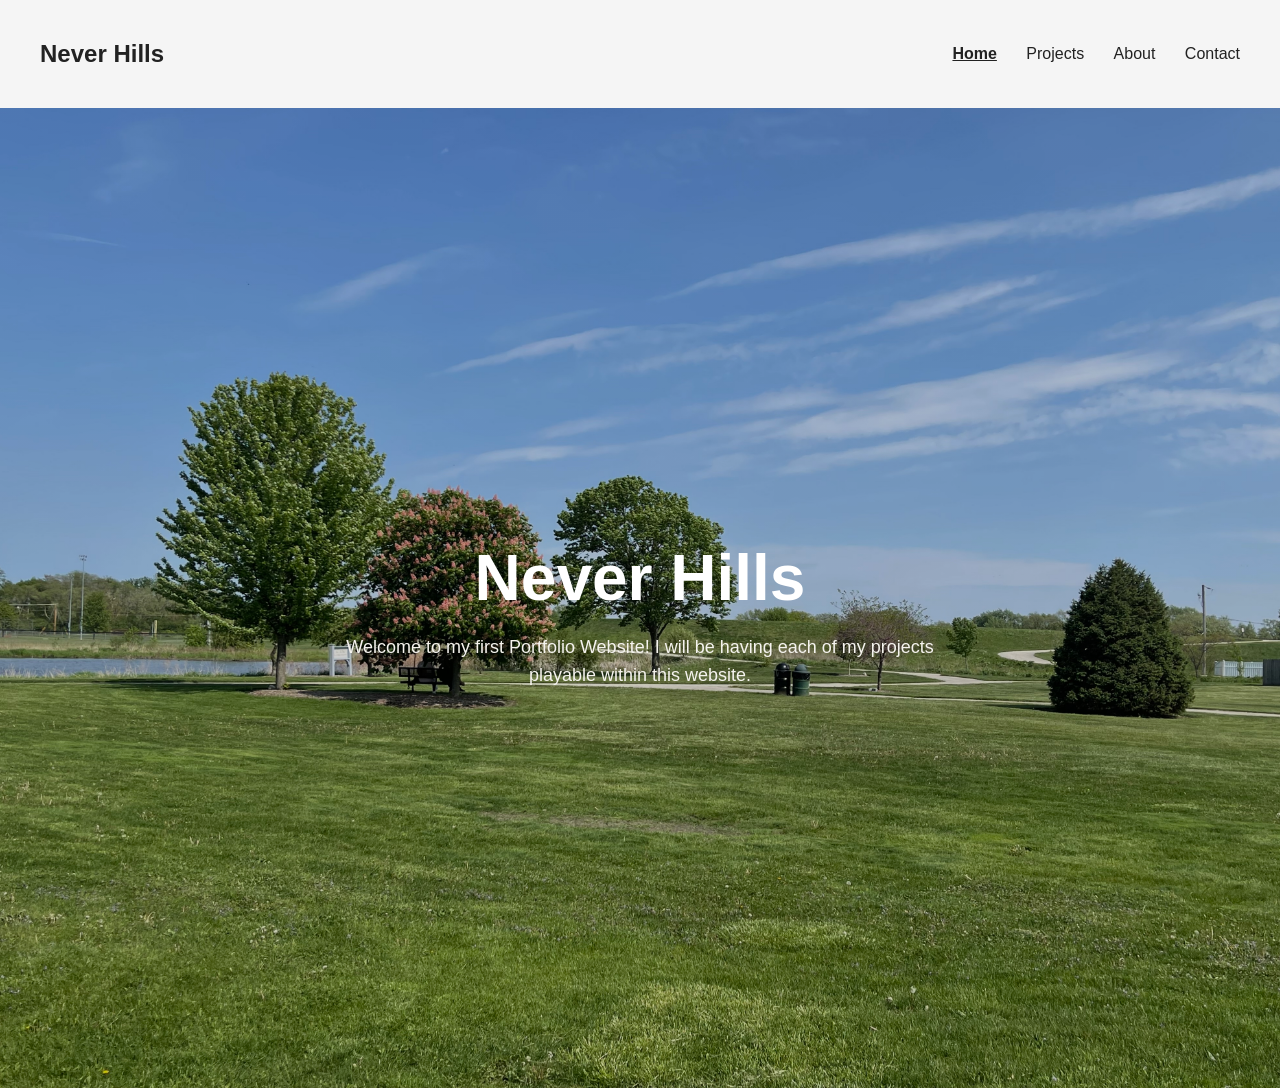
<file: index.html>
<!DOCTYPE html>
<html lang="en">


<head>
    <meta charset="UTF-8">
    <title>Never Hills Portfolio</title>

    <link rel="stylesheet" href="style.css">
</head>
<body>

    <nav>
        <h2>Never Hills</h2>

        <div class="nav-links">
            <a href="index.html" class="active">Home</a>
            <a href="projects.html">Projects</a>
            <a href="about.html">About</a>
            <a href="contact.html">Contact</a>
        </div>
    </nav>

    <section class="hero">
        <div class="hero-text">
        <h1> Never Hills</h1>
            <p>Welcome to my first Portfolio Website! I will be having each of my projects playable within this website.</p>
            
        </div>
            
            </section>

    <script src="script.js"></script>
</body>


</html>
</file>
<file: style.css>
h1 {
/*CSS handles things like colors, fonts, spacing, sizes, borders, layouts, animations, and positioning.*/
    font-size: 40px;
    color: white;
    border-radius: 2px;
    border-width: 5px;;
}
body {
    margin: 0;
    font-family: Arial, sans-serif;
    background-color: #f5f5f5;
    color: #222
}

.hero {
    min-height: 100vh;

    background-image: linear-gradient(rgba(0, 0, 0, 0.2), rgba(0, 0, 0, 0.2)), url("images/field.jpeg");
    background-size: cover;
    background-position: center;
    color: #f5f3ee;

    display: flex;
    flex-direction: column;
    justify-content: center;
    align-items: center;

    text-align: center;
    padding: 40px;

}

.hero h1 {
    font-size: 64px;
    margin-bottom: 10px;
}

.hero h2 {
    font-size: 20px;
    font-weight: normal;
    margin-bottom: 20px;
}

.hero p {
    max-width: 600px;
    font-size: 18px;
    line-height: 1.6;
}

.buttons {
    margin-top: 25px;
}

.buttons a {
    display: incline-clock;

    padding: 12px 20px;
    margin: 5px;

    text-decoration: none;
    color: white;
    background-color: #222;

    border-radius: 8px;
}
button:hover {
    background-color: gray;
}

nav {
    display: flex;
    justify-content: space-between;
    align-items: center;

    padding: 20px 40px;
}

.nav-links a {
    text-decoration: none;
    color: #222;
    margin-left: 25px;
}

.nav-links a.active {
    font-weight: bold;
    text-decoration: underline;
}
</file>
